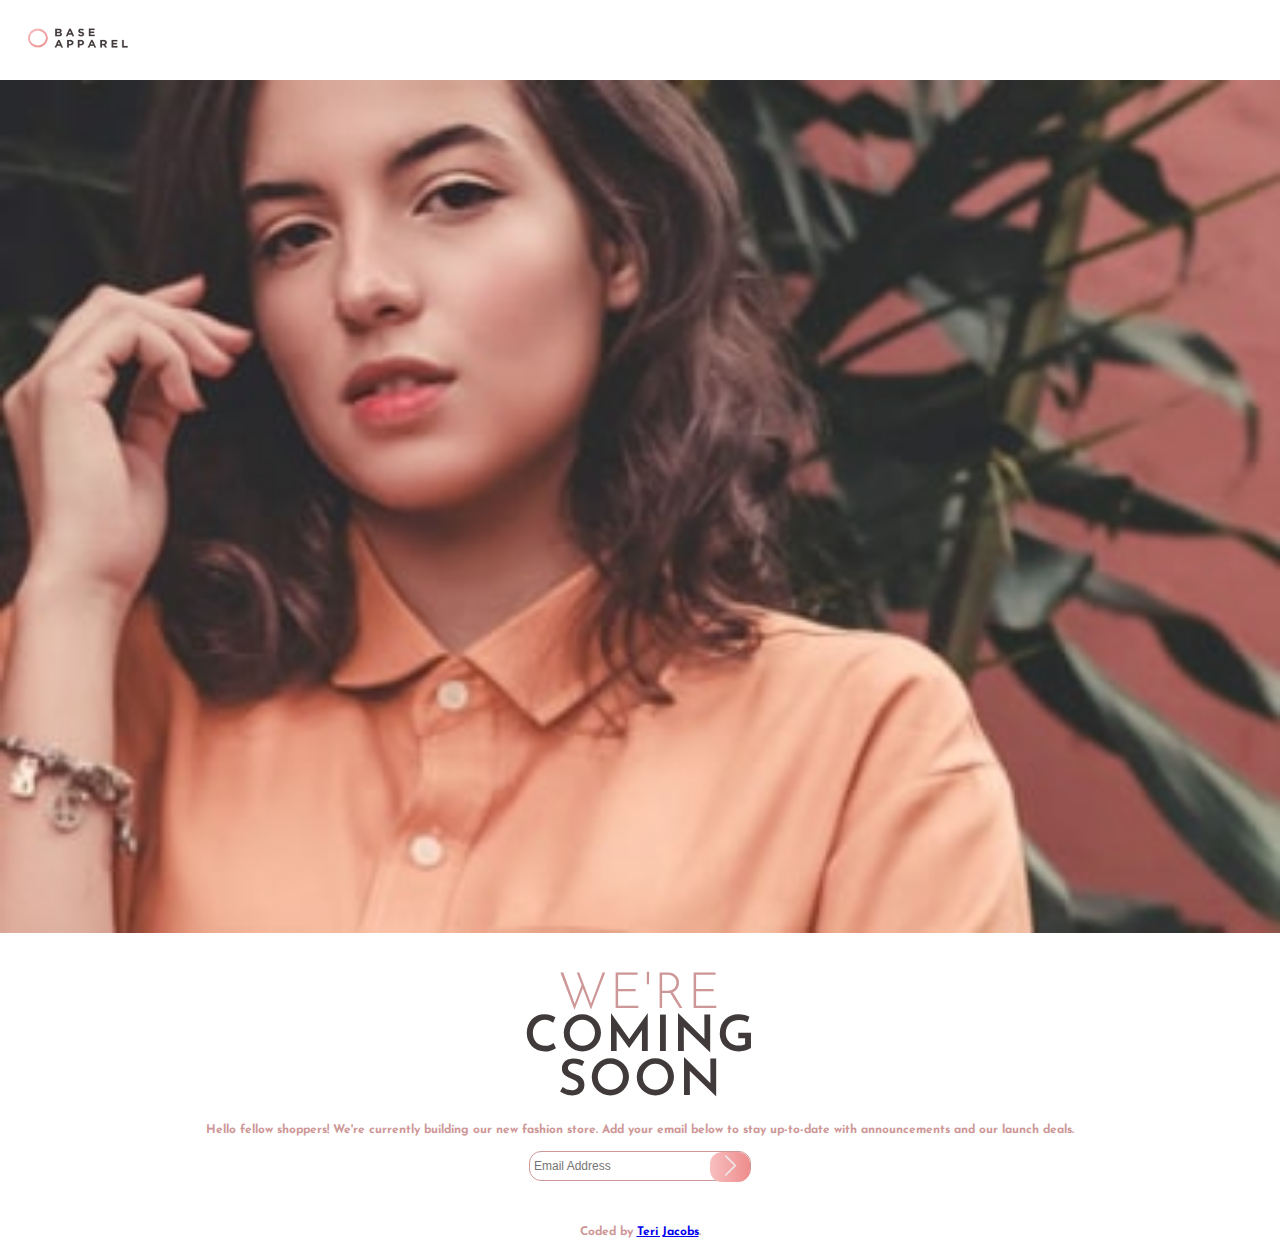
<file: index.html>
<!DOCTYPE html>
<html lang="en">
<head>
  <meta charset="UTF-8">
  <meta name="viewport" content="width=device-width, initial-scale=1.0"> <!-- displays site properly based on user's device -->

  <title>Frontend Mentor | Base Apparel coming soon page</title>

  <link rel="icon" type="image/png" sizes="32x32" href="./images/favicon-32x32.png">
  <link rel = "stylesheet"  type = "text/css"  href = "stylesheet.css" />
  <link href="https://fonts.googleapis.com/css?family=Josefin+Sans:100&display=swap" rel="stylesheet">
</head>
<body>

  <header>
    <img class ="logo" src="images/logo.png">
  </header>

  <section>
    <img id="img-mobile" src="images/hero-mobile.jpg" alt="mobile">
    <img id="img-desktop" src="images/hero-desktop.jpg" alt="desktop">
  </section>

  <div class= "desktop-header">
      <img class ="logo-desktop" src="images/logo.png" alt="company-logo">
  </div>

  <section class="content">
    
    <div class="introduction">
      <h1 class="primary-heading">We're</h1>
      <h1 class="secondary-heading">coming</h1>
      <h1 class="secondary-heading">soon</h1>
    </div>

    <p class="content-discription">
      Hello fellow shoppers! We're currently building our new fashion store. 
      Add your email below to stay up-to-date with announcements and our launch deals.
    </p>
    

    <div>
      <form class="email-form" name="emailForm" onsubmit="return(Validate())">
        <input id ="email" class="input-email" type="text" name="email" title="Email Address" placeholder="Email Address" > <!--seems liek this is a js swipe script involved-->
        <button id="submit-btn"class="submit-btn" type="submit"><img class = "submit-btn-arrow" src="images/white-arrow.png" alt="submit-btn-arrow"></button> 
        <img id="error-icon" class="error-icon" src="images/icon-error.svg" alt="error-icon">
        <p id="error-msg" class="error-message"></p>
    </form>
    </div>

  </section>
  
  <footer>
    <p class="attribution">
<!--       Challenge by <a href="https://www.frontendmentor.io?ref=challenge" target="_blank">Frontend Mentor</a>.  -->
      Coded by <a href="https://www.thetechhustle.co.za/" target="_blank">Teri Jacobs</a>.
    </p>
  </footer>
  <script src="emailValidation.js"></script>
</body>
</html>
</file>
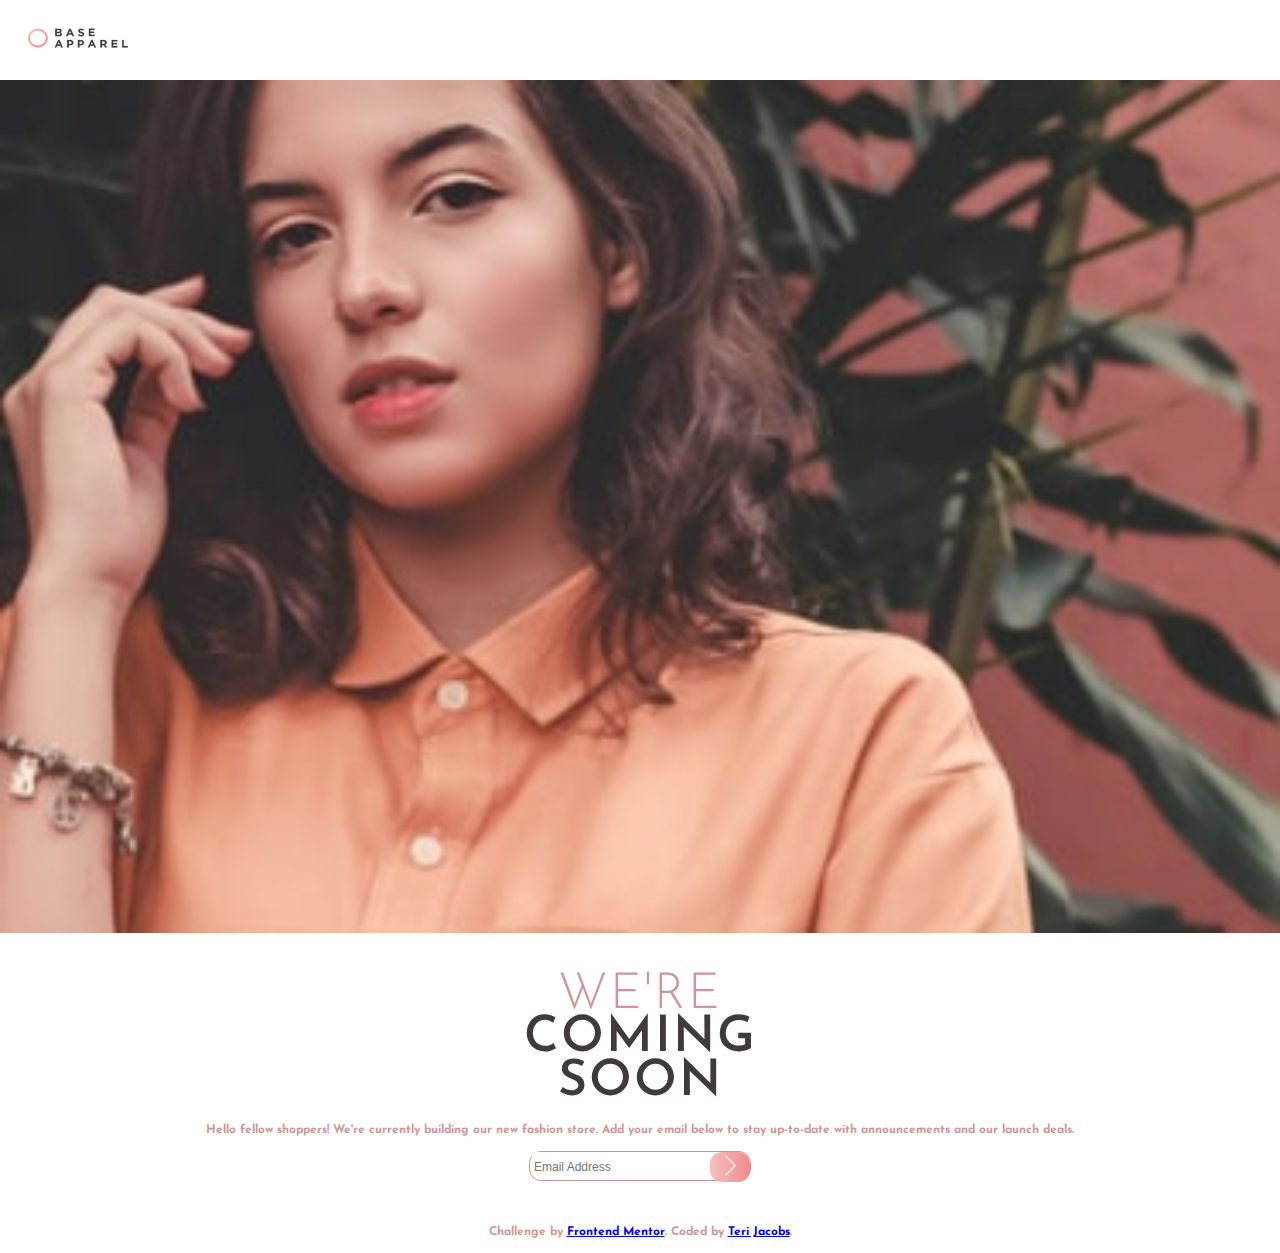
<file: base-apparel-coming-soon-master/index.html>
<!DOCTYPE html>
<html lang="en">
<head>
  <meta charset="UTF-8">
  <meta name="viewport" content="width=device-width, initial-scale=1.0"> <!-- displays site properly based on user's device -->

  <title>Frontend Mentor | Base Apparel coming soon page</title>

  <link rel="icon" type="image/png" sizes="32x32" href="./images/favicon-32x32.png">
  <link rel = "stylesheet"  type = "text/css"  href = "stylesheet.css" />
  <link href="https://fonts.googleapis.com/css?family=Josefin+Sans:100&display=swap" rel="stylesheet">
</head>
<body>

  <header>
    <img class ="logo" src="images/logo.png">
  </header>

  <section>
    <img id="img-mobile" src="images/hero-mobile.jpg" alt="mobile">
    <img id="img-desktop" src="images/hero-desktop.jpg" alt="desktop">
  </section>

  <div class= "desktop-header">
      <img class ="logo-desktop" src="images/logo.png">
  </div>

  <section class="content">
    
    <div class="introduction">
      <h1 class="primary-heading">We're</h1>
      <h1 class="secondary-heading">coming</h1>
      <h1 class="secondary-heading">soon</h1>
    </div>

    <p class="content-discription">
      Hello fellow shoppers! We're currently building our new fashion store. 
      Add your email below to stay up-to-date with announcements and our launch deals.
    </p>
    

    <div>
      <form class="email-form" name="emailForm" onsubmit="return(Validate())">
        <input id ="email" class="input-email" type="text" name="email" title="Email Address" placeholder="Email Address" > <!--seems liek this is a js swipe script involved-->
        <button id="submit-btn"class="submit-btn" type="submit"><img class = "submit-btn-arrow" src="images/white-arrow.png"></button> 
        <img id="error-icon" class="error-icon" src="images/icon-error.svg">
        <p id="error-msg" class="error-message"></p>
    </form>
    </div>

  </section>
  
  <footer>
    <p class="attribution">
      Challenge by <a href="https://www.frontendmentor.io?ref=challenge" target="_blank">Frontend Mentor</a>. 
      Coded by <a href="#">Teri Jacobs</a>.
    </p>
  </footer>
  <script src="emailValidation.js"></script>
</body>
</html>
</file>
<file: stylesheet.css>
/*Always style your web page for mobile first, thereafter you work your way to a larger screen*/

body{
    background-color: fff;
    font-size: 16px;
    color:hsl(0, 36%, 70%);
    font-family: Josefin Sans; /*not sure if this has taken affect*/
    padding:0;
    margin:0;

}

header{
    text-align:left;
    padding:20px;
}

.logo{
    width:100px;
    height:20px;
    padding: 8px;
}

.logo-desktop{
    display:none;
}


#img-mobile{
    width:100%;
}

#img-desktop {
    display:none;}

.content{
    padding-top: 20px;
    text-align:center;
}

.introduction{
    text-align:center;
    letter-spacing:2px;
}

h1{
    font-weight: 300;
    font-size: 50px;
    line-height: 0.2;
    text-transform: uppercase;
}

.secondary-heading{
    color:hsl(0, 6%, 24%);
    font-weight: 600;
}

.content-discription, .attribution{
    padding-left:45px;
    padding-right:45px;
    font-weight: bold;
    font-size:12px;
    line-height:1.5em;
    
}
.email-form{
    display: inline-block;
    width:220px;
    height: 28px;
    border-radius: 12px;
    border: 1px solid hsl(0, 36%, 70%);
    
}

.input-email{
    border:transparent;
    height: 15px;
/*     padding-top:7px; */
    font-size: 12px;
    margin-top:5px;
}

.submit-btn{
    width:40px;
    height:30px;
    border: transparent;
    box-shadow:8px;
    border-radius: 12px;
    float: right;
    background-image: Linear-gradient(to right,	#F8BFBF, #EE8C8C);
    position: relative;
    top: 0;
    left: 0;
}

.submit-btn-arrow{
    position:relative;
    width:25px;
    height:25px;
    margin:0;

}

.error-icon{
    width:12px;
    height: 12px;
    visibility:hidden;
}

.error-message{
    font-size:14px;
    text-align: left;
}

footer{
    padding-top:30px;
    text-align:center;
}

@media only screen and (min-width: 1440px){
    body{
        background-image: url("images/bg-pattern-desktop.png");
    }

    #img-desktop{
        display: block;
        float: right;
        height:100%;
        width:45%;
    }

    #img-mobile{
        display:none;
    }

    header{
        display:none;
    }

    .content {
        width:50%;
        padding-top: 110px; 
       
    }

    .introduction{
        text-align: justify;
        padding-left:140px;
    }


    .primary-heading, .secondary-heading{
        font-size:70px;
    }

     .logo-desktop{
       display:block;
       width: 120px;
       padding-left: 140px;
       padding-top: 60px;
     }

     .content-discription {
        padding-top:35px;
        padding-left:140px;
        padding-right:100px;
        justify-content: justify;
        text-align:justify;
        font-size: 18px;
    }

    .email-form{
        margin-left:140px;
        padding-left:10px;
        margin-top:30px;
        float:left;
        width: 300px;
        margin-bottom: 90px;

    }    

    .submit-btn{
        width:55px;
        height:32px; 
    }
    

    .attribution{
        padding-top:35px;
        padding-left:140px;
        padding-right:100px;
        justify-content: justify;
        text-align:justify;
        font-size: 12px;
        margin-top:170px;
        bottom: 0;
        width: 50%; 
    }
}
</file>
<file: base-apparel-coming-soon-master/stylesheet.css>
/*Always style your web page for mobile first, thereafter you work your way to a larger screen*/

body{
    background-color: fff;
    font-size: 16px;
    color:hsl(0, 36%, 70%);
    font-family: Josefin Sans; /*not sure if this has taken affect*/
    padding:0;
    margin:0;

}

header{
    text-align:left;
    padding:20px;
}

.logo{
    width:100px;
    height:20px;
    padding: 8px;
}

.logo-desktop{
    display:none;
}


#img-mobile{
    width:100%;
}

#img-desktop {
    display:none;}

.content{
    padding-top: 20px;
    text-align:center;
}

.introduction{
    text-align:center;
    letter-spacing:2px;
}

h1{
    font-weight: 300;
    font-size: 50px;
    line-height: 0.2;
    text-transform: uppercase;
}

.secondary-heading{
    color:hsl(0, 6%, 24%);
    font-weight: 600;
}

.content-discription, .attribution{
    padding-left:45px;
    padding-right:45px;
    font-weight: bold;
    font-size:12px;
    line-height:1.5em;
    
}
.email-form{
    display: inline-block;
    width:220px;
    height: 28px;
    border-radius: 12px;
    border: 1px solid hsl(0, 36%, 70%);
    
}

.input-email{
    border:transparent;
    height: 15px;
    padding-top:7px;
    font-size: 12px;
}

.submit-btn{
    width:40px;
    height:30px;
    border: transparent;
    box-shadow:8px;
    border-radius: 12px;
    float: right;
    background-image: Linear-gradient(to right,	#F8BFBF, #EE8C8C);
    position: relative;
    top: 0;
    left: 0;
}

.submit-btn-arrow{
    position:relative;
    width:25px;
    height:25px;
    margin:0;

}

.error-icon{
    width:12px;
    height: 12px;
    visibility:hidden;
}

.error-message{
    font-size:14px;
    text-align: left;
}

footer{
    padding-top:30px;
    text-align:center;
}

@media only screen and (min-width: 1440px){
    body{
        background-image: url("images/bg-pattern-desktop.png");
    }

    #img-desktop{
        display: block;
        float: right;
        height:100%;
        width:45%;
    }

    #img-mobile{
        display:none;
    }

    header{
        display:none;
    }

    .content {
        width:50%;
        padding-top: 110px; 
       
    }

    .introduction{
        text-align: justify;
        padding-left:140px;
    }


    .primary-heading, .secondary-heading{
        font-size:70px;
    }

     .logo-desktop{
       display:block;
       width: 120px;
       padding-left: 140px;
       padding-top: 60px;
     }

     .content-discription {
        padding-top:35px;
        padding-left:140px;
        padding-right:100px;
        justify-content: justify;
        text-align:justify;
        font-size: 18px;
    }

    .email-form{
        margin-left:140px;
        padding-left:10px;
        margin-top:30px;
        float:left;
        width: 300px;
        margin-bottom: 90px;

    }    

    .submit-btn{
        width:55px;
        height:32px; 
    }
    

    .attribution{
        padding-top:35px;
        padding-left:140px;
        padding-right:100px;
        justify-content: justify;
        text-align:justify;
        font-size: 12px;
        margin-top:170px;
        bottom: 0;
        width: 50%; 
    }
}
</file>
